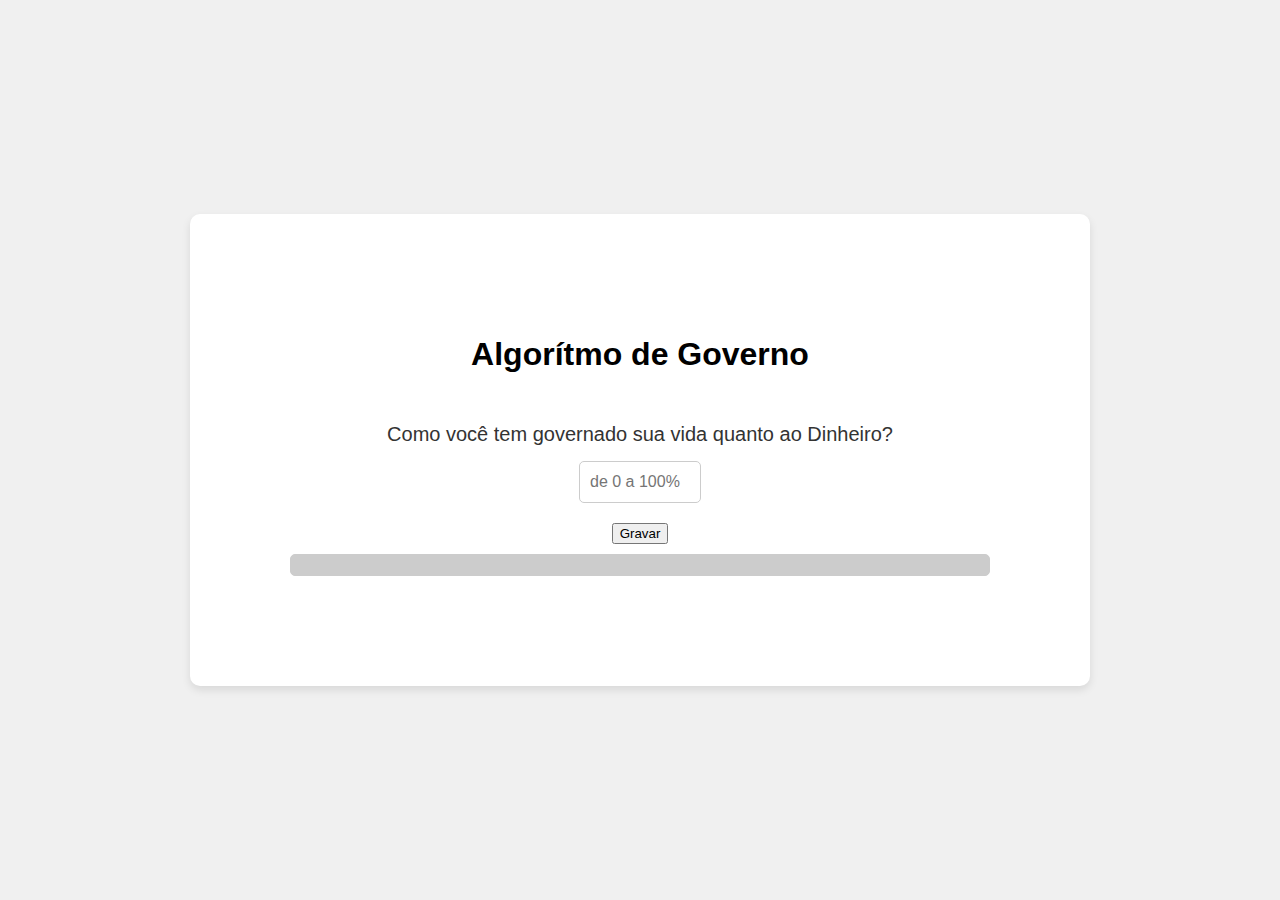
<file: Perguntas/index.html>
<!DOCTYPE html>
<html>
<head>
  <title>Você está feliz?</title>
  <link rel="stylesheet" type="text/css" href="style.css"/>
  <script type="text/javascript" src="script.js"></script>
</head>
<body>
  <div class="container">
    <h1>Algorítmo de Governo</h1>
    <div id="pergunta1">
      <p>Como você tem governado sua vida quanto ao Dinheiro?</p>
      <input type="number" id="nota1" min="0" max="100" placeholder="de 0 a 100%" oninput="atualizarBarra(1)">
      <br>
      <button id="gravar-btn1" onclick="gravarNota(1)">Gravar</button>
      <p class="success-message" id="success-message1">Gravado com sucesso!</p>
      <div class="progress-bar">
        <div class="progress-bar-fill" id="barra1"></div>
      </div>

      <div class="navigation-links">
      <p class="error-message" id="error-message1">Insira um número entre 0 e 100.</p>
      <a href="#" id="editar-link1" class="hidden" onclick="editarNota(1)">Editar</a>
      <a id="proximo-link1" class="hidden" href="javascript:void(0)" onclick="proximo(1)">Próximo</a>
      </div>
    </div>

    <!-- Pergunta 2 -->
    <div id="pergunta2" class="hidden">
      <p>O quanto você tem governado sua vida quanto a Espiritualidade?</p>
      <input type="number" id="nota2" min="0" max="100" placeholder="de 0 a 100%" oninput="atualizarBarra(2)">
      <br>
      <button id="gravar-btn2" onclick="gravarNota(2)">Gravar</button>
      <p class="success-message" id="success-message2">Gravado com sucesso!</p>
      <div class="progress-bar">
        <div class="progress-bar-fill" id="barra2"></div>
      </div>

      <div class="navigation-links">
      <p class="error-message" id="error-message2">Insira um número entre 0 e 100.</p>
      <a id="voltar-link2" href="javascript:void(0)" onclick="voltar(2)">Voltar</a>
      <a href="#" id="editar-link2" class="hidden" onclick="editarNota(2)">Editar</a>
      <a id="proximo-link2" class="hidden" href="javascript:void(0)" onclick="proximo(2)">Próximo</a>
      </div>
    </div>

    <!-- Adicione as perguntas 3 a 7 aqui seguindo o mesmo padrão -->
    
    <div id="pergunta3" class="hidden">
      <p>O quanto você tem governado sua vida quanto ao Tempo?</p>
      <input type="number" id="nota3" min="0" max="100" placeholder="de 0 a 100%" oninput="atualizarBarra(3)">
      <br>
      <button id="gravar-btn3" onclick="gravarNota(3)">Gravar</button>
      <p class="success-message" id="success-message3">Gravado com sucesso!</p>
      <div class="progress-bar">
        <div class="progress-bar-fill" id="barra3"></div>
      </div>
      <div class="navigation-links">
        <p class="error-message" id="error-message3">Insira um número entre 0 e 100.</p>
        <a id="voltar-link3" href="javascript:void(0)" onclick="voltar(3)">Voltar</a>
        <a href="#" id="editar-link3" class="hidden" onclick="editarNota(3)">Editar</a>
        <a id="proximo-link3" class="hidden" href="javascript:void(0)" onclick="proximo(3)">Próximo</a>
      </div>
    </div>

     <!-- Pergunta 4 -->
  <div id="pergunta4" class="hidden">
    <p>O quanto você tem governado sua vida quanto ao Relacionamento?</p>
    <input type="number" id="nota4" min="0" max="100" placeholder="de 0 a 100%" oninput="atualizarBarra(4)">
    <br>
    <button id="gravar-btn4" onclick="gravarNota(4)">Gravar</button>
    <p class="success-message" id="success-message4">Gravado com sucesso!</p>
    <div class="progress-bar">
      <div class="progress-bar-fill" id="barra4"></div>
    </div>
    <div class="navigation-links">
      <p class="error-message" id="error-message4">Insira um número entre 0 e 100.</p>
      <a id="voltar-link4" href="javascript:void(0)" onclick="voltar(4)">Voltar</a>
      <a href="#" id="editar-link4" class="hidden" onclick="editarNota(4)">Editar</a>
      <a id="proximo-link4" class="hidden" href="javascript:void(0)" onclick="proximo(4)">Próximo</a>
    </div>
  </div>

  <!-- Pergunta 5 -->
  <div id="pergunta5" class="hidden">
    <p>O quanto você tem governado sua vida quanto ao Conhecimento?</p>
    <input type="number" id="nota5" min="0" max="100" placeholder="de 0 a 100%" oninput="atualizarBarra(5)">
    <br>
    <button id="gravar-btn5" onclick="gravarNota(5)">Gravar</button>
    <p class="success-message" id="success-message5">Gravado com sucesso!</p>
    <div class="progress-bar">
      <div class="progress-bar-fill" id="barra5"></div>
    </div>
    <div class="navigation-links">
      <p class="error-message" id="error-message5">Insira um número entre 0 e 100.</p>
      <a id="voltar-link5" href="javascript:void(0)" onclick="voltar(5)">Voltar</a>
      <a href="#" id="editar-link5" class="hidden" onclick="editarNota(5)">Editar</a>
      <a id="proximo-link5" class="hidden" href="javascript:void(0)" onclick="proximo(5)">Próximo</a>
    </div>
  </div>

  <!-- Pergunta 6 -->
  <div id="pergunta6" class="hidden">
    <p>O quanto você tem governado sua vida quanto a Saúde?</p>
    <input type="number" id="nota6" min="0" max="100" placeholder="de 0 a 100%" oninput="atualizarBarra(6)">
    <br>
    <button id="gravar-btn6" onclick="gravarNota(6)">Gravar</button>
    <p class="success-message" id="success-message6">Gravado com sucesso!</p>
    <div class="progress-bar">
      <div class="progress-bar-fill" id="barra6"></div>
    </div>
    <div class="navigation-links">
      <p class="error-message" id="error-message6">Insira um número entre 0 e 100.</p>
      <a id="voltar-link6" href="javascript:void(0)" onclick="voltar(6)">Voltar</a>
      <a href="#" id="editar-link6" class="hidden" onclick="editarNota(6)">Editar</a>
      <a id="proximo-link6" class="hidden" href="javascript:void(0)" onclick="proximo(6)">Próximo</a>
    </div>
  </div>

    <div id="pergunta7" class="hidden">
      <p>O quanto você tem governado sua vida quanto ao Social?</p>
      <input type="number" id="nota7" min="0" max="100" placeholder="de 0 a 100%" oninput="atualizarBarra(7)">
      <br>
      <button id="gravar-btn7" onclick="gravarNota(7)">Gravar</button>
      <p class="success-message" id="success-message7">Gravado com sucesso!</p>
      <div class="progress-bar">
        <div class="progress-bar-fill" id="barra7"></div>
      </div>

      <div class="navigation-links">
        <p class="error-message" id="error-message7">Insira um número entre 0 e 100.</p>
        <a id="voltar-link7" href="javascript:void(0)" onclick="voltar(7)">Voltar</a>
        <a href="#" id="editar-link7" class="hidden" onclick="editarNota(7)">Editar</a>
        <button id="finalizar-btn" class="disabled" onclick="finalizar()" disabled>Finalizar</button>
      </div>
    </div>
  </div>
</body>
</html>
</file>
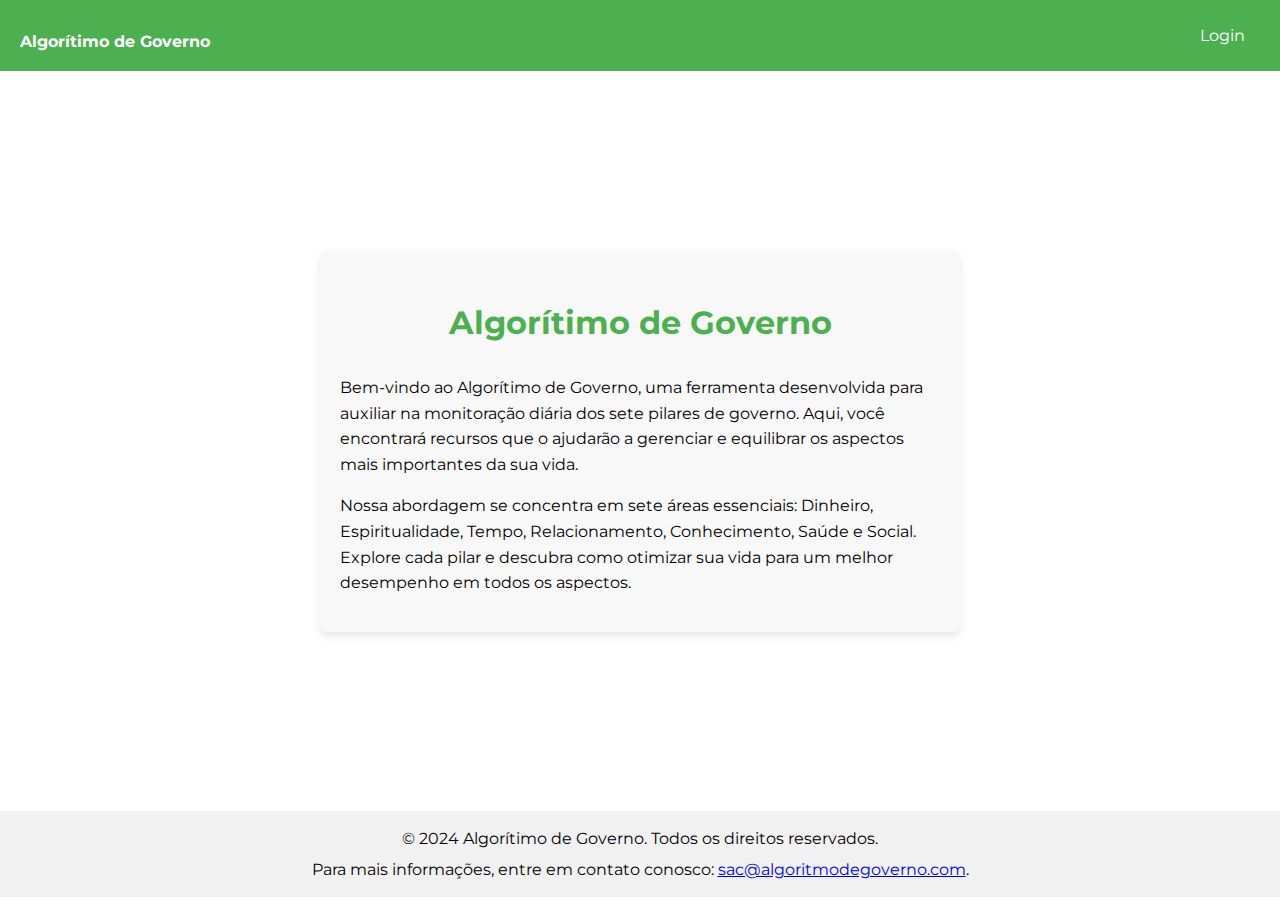
<file: Homepage/home.html>
<!DOCTYPE html>
<html lang="pt-BR">
<head>
    <meta charset="UTF-8">
    <meta name="viewport" content="width=device-width, initial-scale=1.0">
    <title>Algorítimo de Governo</title>
    <link rel="stylesheet" href="https://fonts.googleapis.com/css2?family=Montserrat:wght@400;700&display=swap">
    <link rel="stylesheet" href="homeStyle.css"> <!-- Link para o CSS -->
</head>
<body>
    <header>
        <h1><a href="home.html" class="header-link">Algorítimo de Governo</a></h1>
        <nav>
            <a href="login.html" id="login-btn">Login</a> <!-- Link para a página de login -->
        </nav>
    </header>

    <main>
        <div class="container">
            <h2>Algorítimo de Governo</h2>
            <p>Bem-vindo ao Algorítimo de Governo, uma ferramenta desenvolvida para auxiliar na monitoração diária dos sete pilares de governo. Aqui, você encontrará recursos que o ajudarão a gerenciar e equilibrar os aspectos mais importantes da sua vida.</p>
            <p>Nossa abordagem se concentra em sete áreas essenciais: Dinheiro, Espiritualidade, Tempo, Relacionamento, Conhecimento, Saúde e Social. Explore cada pilar e descubra como otimizar sua vida para um melhor desempenho em todos os aspectos.</p>
        </div>
    </main>

    <footer>
        <p>&copy; 2024 Algorítimo de Governo. Todos os direitos reservados.</p>
        <p>Para mais informações, entre em contato conosco: <a href="mailto:sac@algoritmodegoverno.com">sac@algoritmodegoverno.com</a>.</p>
    </footer>
</body>
</html>
</file>
<file: Perguntas/style.css>
/* Estilos CSS aqui */
body {
    margin: 0;
    height: 100vh;
    display: flex;
    justify-content: center;
    align-items: center;
    font-family: Arial, sans-serif;
    background-color: #f0f0f0;
  }
  .container {
    width: 700px;
    height: auto;
    text-align: center;
    background-color: #ffffff;
    padding: 100px;
    border-radius: 10px;
    box-shadow: 0px 4px 8px rgba(0, 0, 0, 0.1);
    overflow: hidden;
  }
  .navigation-links {
    display: flex;
    justify-content: space-between; /* Distribui os links entre os extremos */
    align-items: center;
    margin-top: 10px; /* Adiciona espaço acima dos links */
  }
  .navigation-links a {
    flex: 1;
    text-align: center;
  }
 
  #pergunta1 .navigation-links,
  #pergunta7 .navigation-links {
    justify-content: space-between; /* Centraliza os links nas perguntas sem 'Voltar' ou 'Próximo' */
  }
  #pergunta1 .navigation-links a,
  #pergunta7 .navigation-links a {
  flex: unset; /* Permite o link "Editar" ocupar o centro da barra */
}

  #pergunta2 .navigation-links,
  #pergunta3 .navigation-links,
  #pergunta4 .navigation-links,
  #pergunta5 .navigation-links,
  #pergunta6 .navigation-links {
  justify-content: space-between; /* Distribui os links nas extremidades para as perguntas 2 a 6 */
}
  .progress-bar {
    position: relative;
    height: 20px;
    background-color: #ccc;
    margin-top: 10px;
    border: 1px solid #ccc;
    border-radius: 5px;
    overflow: hidden;
    justify-content: center;
  }
  .progress-bar-fill {
    width: 0%;
    height: 100%;
    background-color: #51b654;
    transition: width 0.3s;
    display: flex;
    justify-content: center;
    align-items: center;
    color: white; /* Deixe o texto visível */
    
  }
  input {
    margin-top: 15px;
    margin-bottom: 20px;
    width: 100px;
    height: 20px;
    padding: 10px;
    font-size: 16px;
    border-radius: 5px;
    border: 1px solid #ccc;
    outline: none;
  }
  input[type="number"]::-webkit-inner-spin-button,
  input[type="number"]::-webkit-outer-spin-button {
    -webkit-appearance: none;
    margin: 0;
  }
  a {
    margin-top: 10px;
    font-size: 16px;
    cursor: pointer;
    text-decoration: none;
    color: #484bff;
  }
  
  a:hover {
    text-decoration: underline;
  }
  
  p {
    margin: 0;
    font-size: 20px;
    color: #333;
  }
  h1 {
    font-size: 32px;
    margin-bottom: 50px;
  }
  .error-message {
    color: red;
    font-size: 14px;
    display: none;
  }
  .success-message {
    color: rgb(22, 150, 22);
    font-size: 16px;
    display: none;
    margin-bottom: 30px;
    margin-top: -20px;
  }
  .hidden {
    display: none;
  }
  
  #finalizar-btn.disabled {
    background-color: grey;
    color: white;
    cursor: not-allowed;
    border: none;
    opacity: 0.6;
  }
  
  /* Botão Finalizar ativado */
  #finalizar-btn {
    background-color: blue;
    color: white;
    cursor: pointer;
    border: none;
    opacity: 1;
  }
</file>
<file: Homepage/homeStyle.css>
body {
    font-family: 'Montserrat', sans-serif;
    line-height: 1.6;
    margin: 0;
    padding: 0;
}

.header-link {
    color: white; /* Cor do texto */
    text-decoration: none; /* Remove o sublinhado */
    font-size: 0.5em; /* Tamanho do texto reduzido */
    transition: text-shadow 0.1s ease; /* Efeito de transição suave para a cor */
    font-family: 'Montserrat', sans-serif;
}

.header-link:hover {
    text-shadow: 0 0 5px rgba(255, 255, 255, 0.5); /* Efeito de sombra no texto */
}

header {
    background-color: #4CAF50; /* Cor do header */
    color: white;
    padding: 10px 20px;
    display: flex;
    justify-content: space-between;
    align-items: center;
}

header h1 {
    margin: 0;
}

header nav a {
    color: white;
    text-decoration: none;
    padding: 10px 15px;
}

header nav a:hover {
    background-color: #45a049; /* Cor do botão ao passar o mouse */
}

main {
    display: flex;
    justify-content: center; /* Centraliza o container na tela */
    align-items: center;
    height: calc(100vh - 160px); /* Ajusta a altura, considerando o header e o footer */
}

.container {
    background-color: #f8f8f8; /* Fundo cinza claro */
    border-radius: 8px; /* Bordas arredondadas */
    box-shadow: 0 4px 10px rgba(0, 0, 0, 0.1); /* Sombra suave */
    padding: 20px;
    width: 90%; /* Largura do container */
    max-width: 600px; /* Largura máxima */
}

main h2 {
    color: #4CAF50;
    font-size: 2em;
    text-align: center; /* Centraliza o título */
}

footer {
    background-color: #f1f1f1;
    text-align: center;
    padding: 10px 0;
    position: relative;
    bottom: 0;
    width: 100%;
}

footer p {
    margin: 5px 0;
}
</file>
